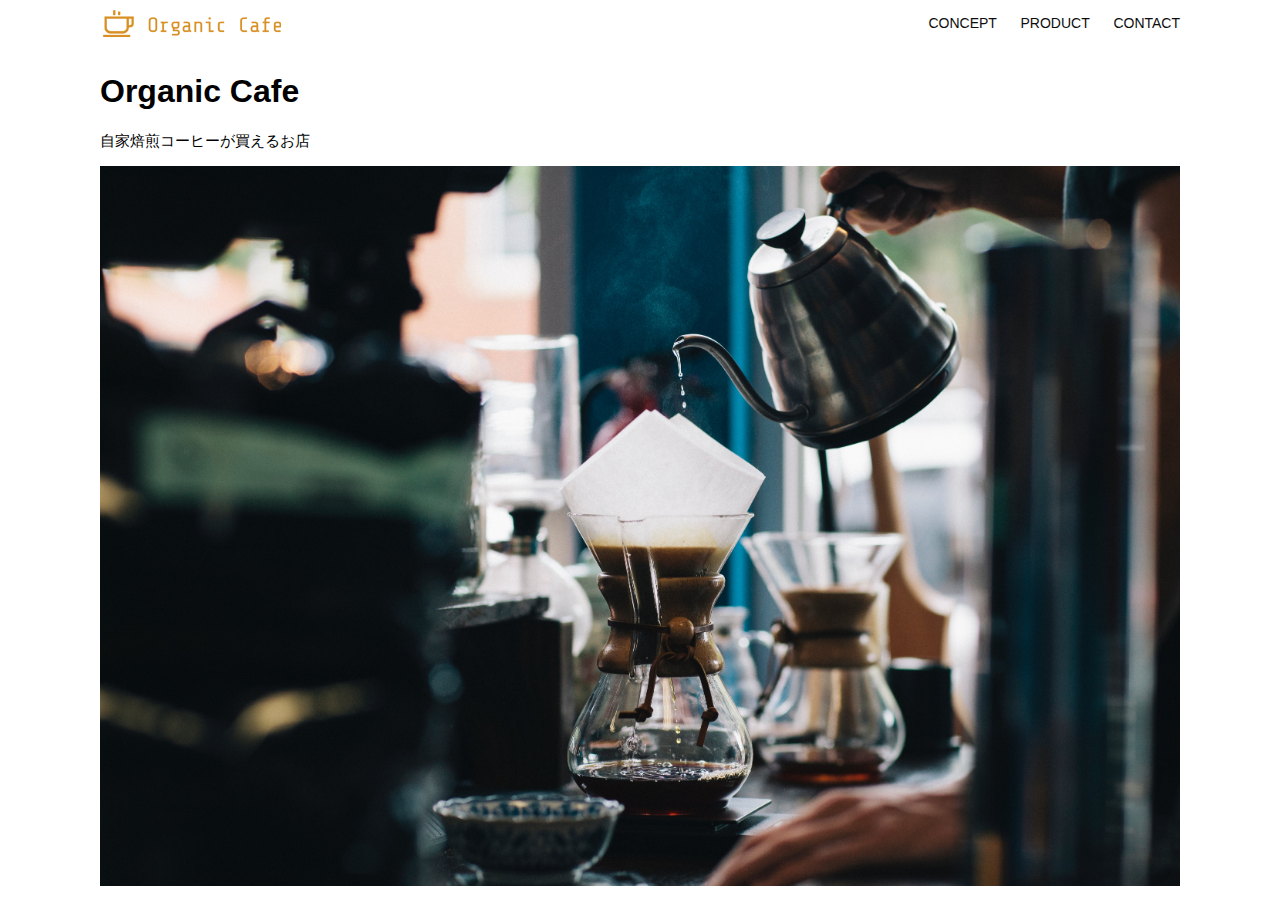
<file: kadai_013/index.html>
<!DOCTYPE html>
<html>
  <head>
    <title>Organic Cafe</title>
    <meta charset="UTF-8" />
    <meta
      name="description"
      content="自家焙煎のコーヒーがお家で楽しめるOrganic Cafe"
    />
    <meta name="viewport" content="width=device-width, initial-scale=1.0" />
    <link rel="stylesheet" href="style.css" />
  </head>
  <body>
    <!-- ヘッダー -->
    <header>
      <!-- ロゴ -->
      <a href="index.html" id="logo"
        ><img src="images/logo.png" alt="トップページに戻る"
      /></a>

      <!-- PC用ナビゲーション -->
      <nav id="nav-pc">
        <a href="index.html#concept">CONCEPT</a>
        <a href="index.html#product">PRODUCT</a>
        <a href="index.html#contact">CONTACT</a>
      </nav>
      <!-- スマホ用メニューボタン -->
      <img id="menu-sp" src="images/button-menu.png" alt="ナビゲーションを開く" onclick="document.getElementById('nav-sp').style.display = 'block'">
      <!-- SP用ナビゲーション -->
      <nav id="nav-sp">
        <img id="close" src="images/button-close.png" alt="ナビゲーションを閉じる" onclick="document.getElementById('nav-sp').style.display = 'none'">
        <a id="logo-sp" href="index.html" onclick="document.getElementById('nav-sp').style.display = 'none'"><img src="images/logo-sp.png" alt="トップページに戻る"></a>
        <a class="menu" href="ndex.html#concept" onclick="document.getElementById('nav-sp').style.display = 'none'">CONCEPT</a>
        <a class="menu" href="index.html#product" onclick="document.getElementById('nav-sp').style.display = 'none'">PRODUCT</a>
        <a class="menu" href="index.html#contact" onclick="document.getElementById('nav-sp').style.display = 'none'">CONTACT</a>
      </nav>
    </header>
    <main>
      <article>
        <!-- メインビジュアル -->
        <section id="main-visual">
          <div id="main-message">
            <h1>Organic Cafe</h1>
            <p>自家焙煎コーヒーが買えるお店</p>
          </div>
          <img
            src="images/main-image.jpg"
            alt="コーヒーをハンドドリップで淹れる画像"
          />
        </section>
      </article>
    </main>
  </body>
</html>
</file>
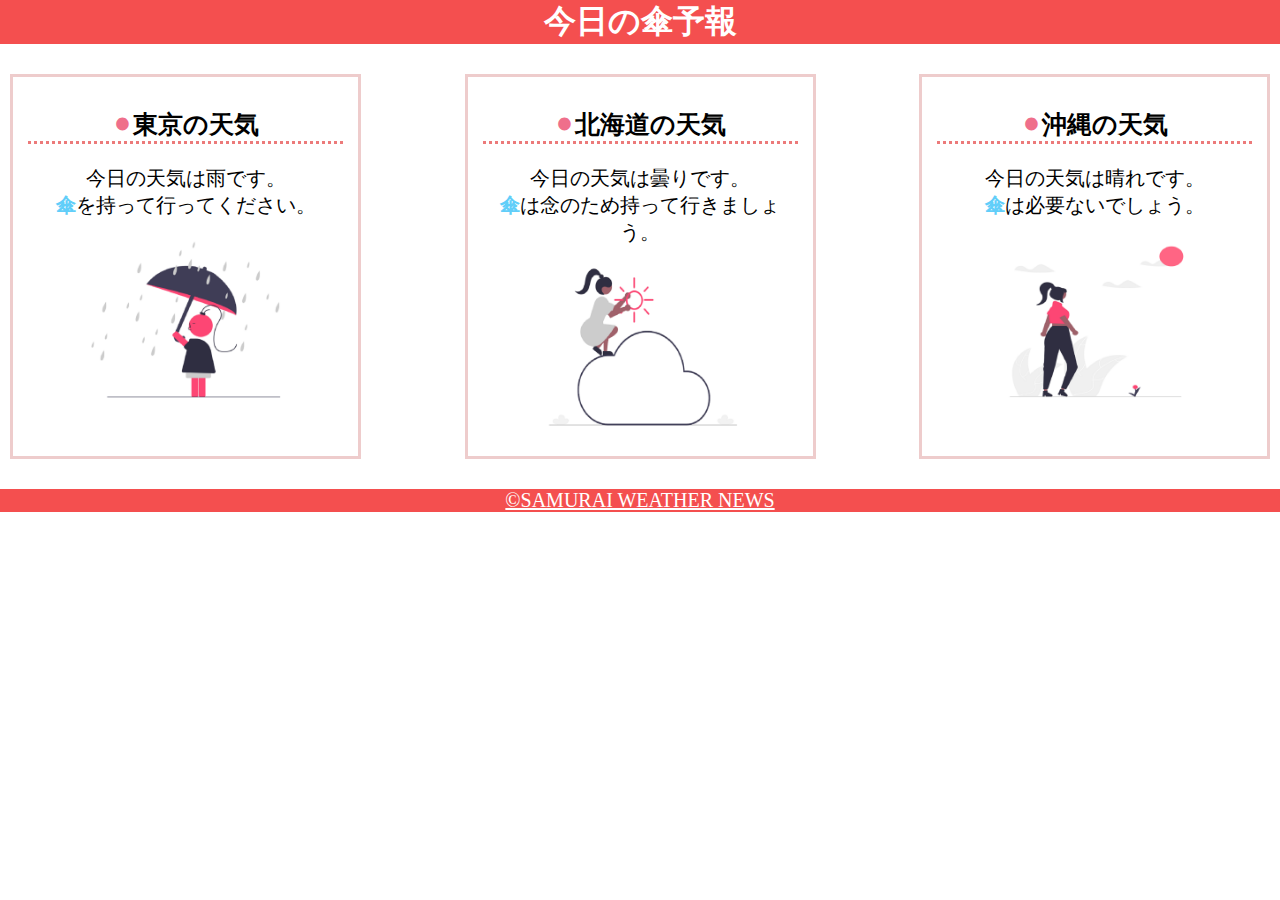
<file: kadai_022/kadai_022.html>
<!DOCTYPE html>
<html lang="ja">
<head>
<meta charset="UTF-8">
<meta name="viewport" content="width=device-width, initial-scale=1.0">
<title>22章課題</title>
<meta name="description" content="このページは22章の課題です。">
<!-- CSS -->
<link rel="stylesheet" href="style.css">
</head>
<body>  
<!-- ヘッダー -->
<header>
  <h1 class="header-title">今日の傘予報</h1>
</header>
<!-- メイン -->
<main>
  <div id="parent">
    <div class="contents">
    <h2>東京の天気</h2>
    <p>今日の天気は雨です。</p>
    <p>傘を持って行ってください。</p>
    <img src="images/rainy.png" alt="雨の画像">
    </div>
    <div class="contents">
    <h2>北海道の天気</h2>
    <p>今日の天気は曇りです。</p>
    <p>傘は念のため持って行きましょう。</p>
    <img src="images/cloudy.png" alt="曇りの画像">
    </div>
    <div class="contents">
    <h2>沖縄の天気</h2>
    <p>今日の天気は晴れです。</p>
    <p>傘は必要ないでしょう。</p>
    <img src="images/sunny.png" alt="晴れの画像">
    </div>
  </div>
</main>
<!-- フッター -->
<footer class="footer">
  <a href="https://www.sejuku.net/corp/">©SAMURAI WEATHER NEWS</a>
</footer>

</body>
</html>
</file>
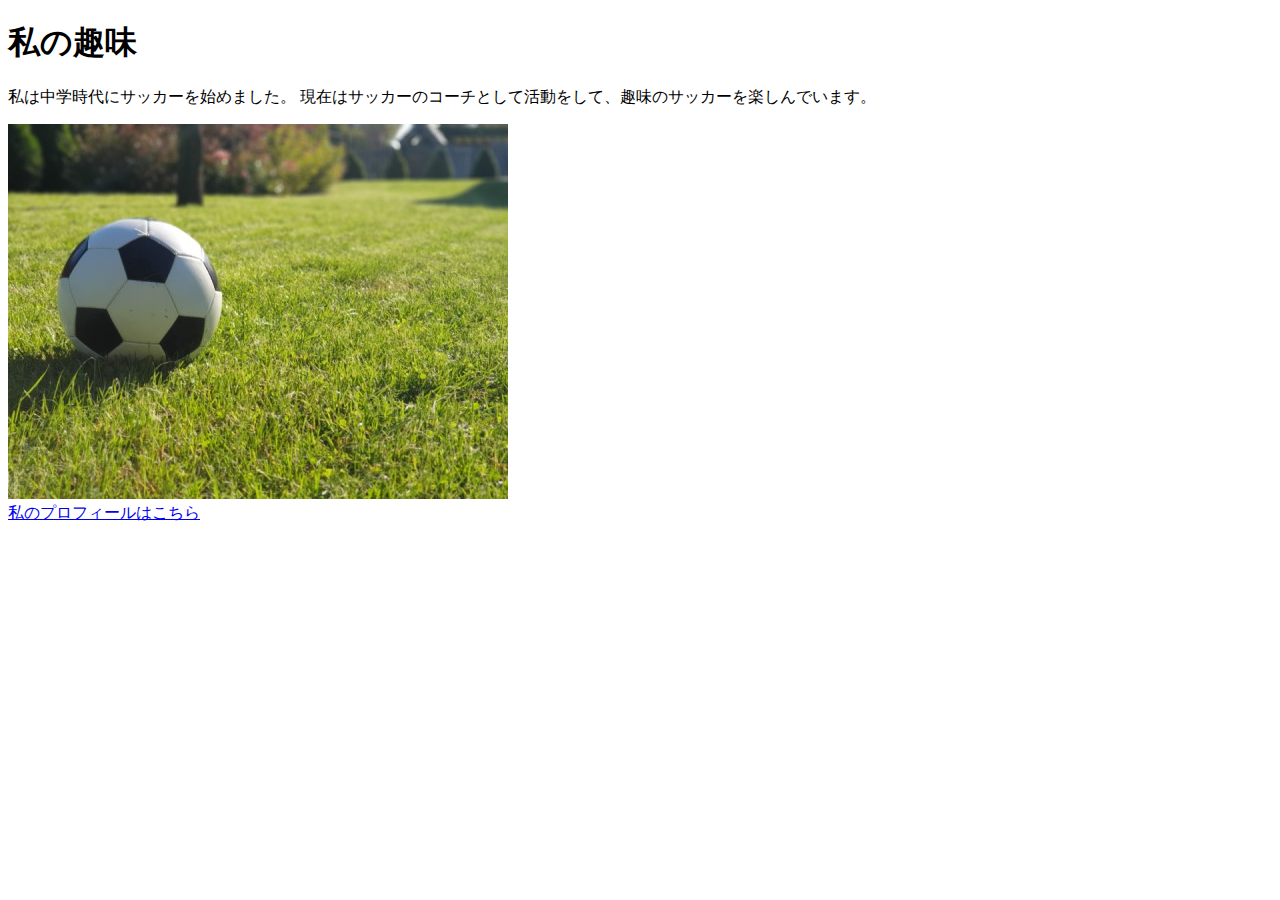
<file: kadai_005/html/kadai_005.html>
<!DOCTYPE html>                                                      
<html>                                                               
<head>                                                               
  <title>5章課題</title>                                             
  <meta name="description" content="このページは5章の課題です。">               
  <meta charset="utf-8">                                            
</head>                                                              
<body> 
  <h1>私の趣味</h1>   
  <p>私は中学時代にサッカーを始めました。
    現在はサッカーのコーチとして活動をして、趣味のサッカーを楽しんでいます。
    </p>
  <img src="../images/sample.jpg"  alt="課題写真">       
 <br> <a href="https://twitter.com/samuraijuku  ">私のプロフィールはこちら</a>
                                      
                                                                                                     
</body>                                                              
</html>
</file>
<file: kadai_013/style.css>
/* PC、スマホ共通スタイル */
body {
  font-family: "Source Sans Pro", "Hiragino Kaku Gothic ProN", Meiryo, Arial,
    sans-serif;
}

p {
  font-size: 15px;
}

#main-visual>img {
  width: 100%;
}

/*================
PC用のスタイル 
=================*/
@media screen and (min-width: 768px) {
  /* 横幅設定 */
  body {
    max-width: 1080px;
    min-width: 960px;
    margin: 0 auto 0 auto;
  }

  /* ヘッダー */
  header {
    display: flex;
    justify-content: space-between;
  }

  /* ナビゲーションのレイアウト */
  #nav-pc {
    text-align: right;
    font-size: 14px;
    padding-top: 15px;
  }

  /* ナビゲーションのリンクの装飾設定 */
  #nav-pc>a {
    text-decoration: none;
    margin-left: 20px;
  }

  #nav-pc>a:link {
    color: #0d0d0d;
  }

  #nav-pc>a:visited {
    color: #0d0d0d;
  }

  #nav-pc>a:hover {
    color: #0d0d0d;
    text-decoration: underline;
  }

  #nav-pc>a:active {
    color: #0d0d0d;
  }

  #menu-sp {
    display: none;
  }
  
  #nav-sp {
    display: none;
  }
}

/*====================
  スマートフォン用のスタイル
  =====================*/
  @media screen and (max-width: 767px) {
    body {
      min-width: 375px;
      margin: 0;
    }

    #nav-pc {
      display: none;
    }

    #menu-sp {
      float: right;
      padding: 0;
    }

    #nav-sp {
      background-color: #ce933e;
      position: absolute;
      left: 0;
      top: 0;
      height: 100%;
      width: 100%;
      display: none;
      z-index: 100;
    }

    #close {
      position: absolute;
      top: 20px;
      right: 20px;
    }

    #logo-sp {
      margin: 80px 0 30px 20px;
    }

    #nav-sp > a {
      display: block;
    }

    #nav-sp > a:link {
      color: #ffffff;
    }

    #nav-sp > a:visited {
      color: #ffffff;
    }

    #nav-sp > a:hover {
      color: #ffffff;
      text-decoration: underline;
    }

    #nav-sp > a:active {
      color: #ffffff;
    }

    #nav-sp > .menu {
      text-decoration: none;
      display: block;
      margin: 0 20px 0 20px;
      height: 44px;
      font-size: 16px;
      background-image: url(images/arrow.png);
      background-repeat: no-repeat;
      background-position: right top;
    }
  }
</file>
<file: kadai_022/style.css>
/* 共通のスタイル */

h1, p, body {
  margin: 0;
}

p, a {
  font-size: 20px;
}


/* ヘッダーのスタイル */
.header-title {
  color: rgb(255, 255, 255);
  background-color:  rgb(244, 79, 79);
  text-align: center;
}

.header{
  margin-bottom: 20px;
}

/* メインのスタイル */
main {
  padding: 10px;
}

#parent {
  display: flex;
  justify-content: space-between;
}

.contents {
  flex-basis: 25%;
  border: 3px solid rgb(238, 204, 204);
  padding: 10px 15px;
  margin: 20px 0;
  text-align: center;
}

.contents img {
  margin: 10px 0;
  width: 70%;
}

h2 {
  font-size: 25px;
  border-bottom: 3px dotted rgb(236, 122, 122);

}

h2::before {
  content: "⚫︎";
  color: rgb(239, 111, 139);
}


.contents p:nth-of-type(2)::first-letter {
  color: rgb(97, 206, 249);
  font-weight: bold;
}

/* フッターのスタイル */

.footer {
  background-color: rgb(244, 79, 79);
  text-align: center;
}

.footer a {
  color: rgb(255, 255, 255);
}

.footer a:visited {
  color: rgb(193, 234, 251);
}

.footer a:hover {
  color: rgb(245, 178, 168);
}

/* 画面幅768px以下のスタイル */
@media (max-width: 768px) {
  h2 {
      font-size: 30px;
  }

  p {
      font-size: 25px;
  }

  #parent {
      flex-direction: column;
  }
}
</file>
